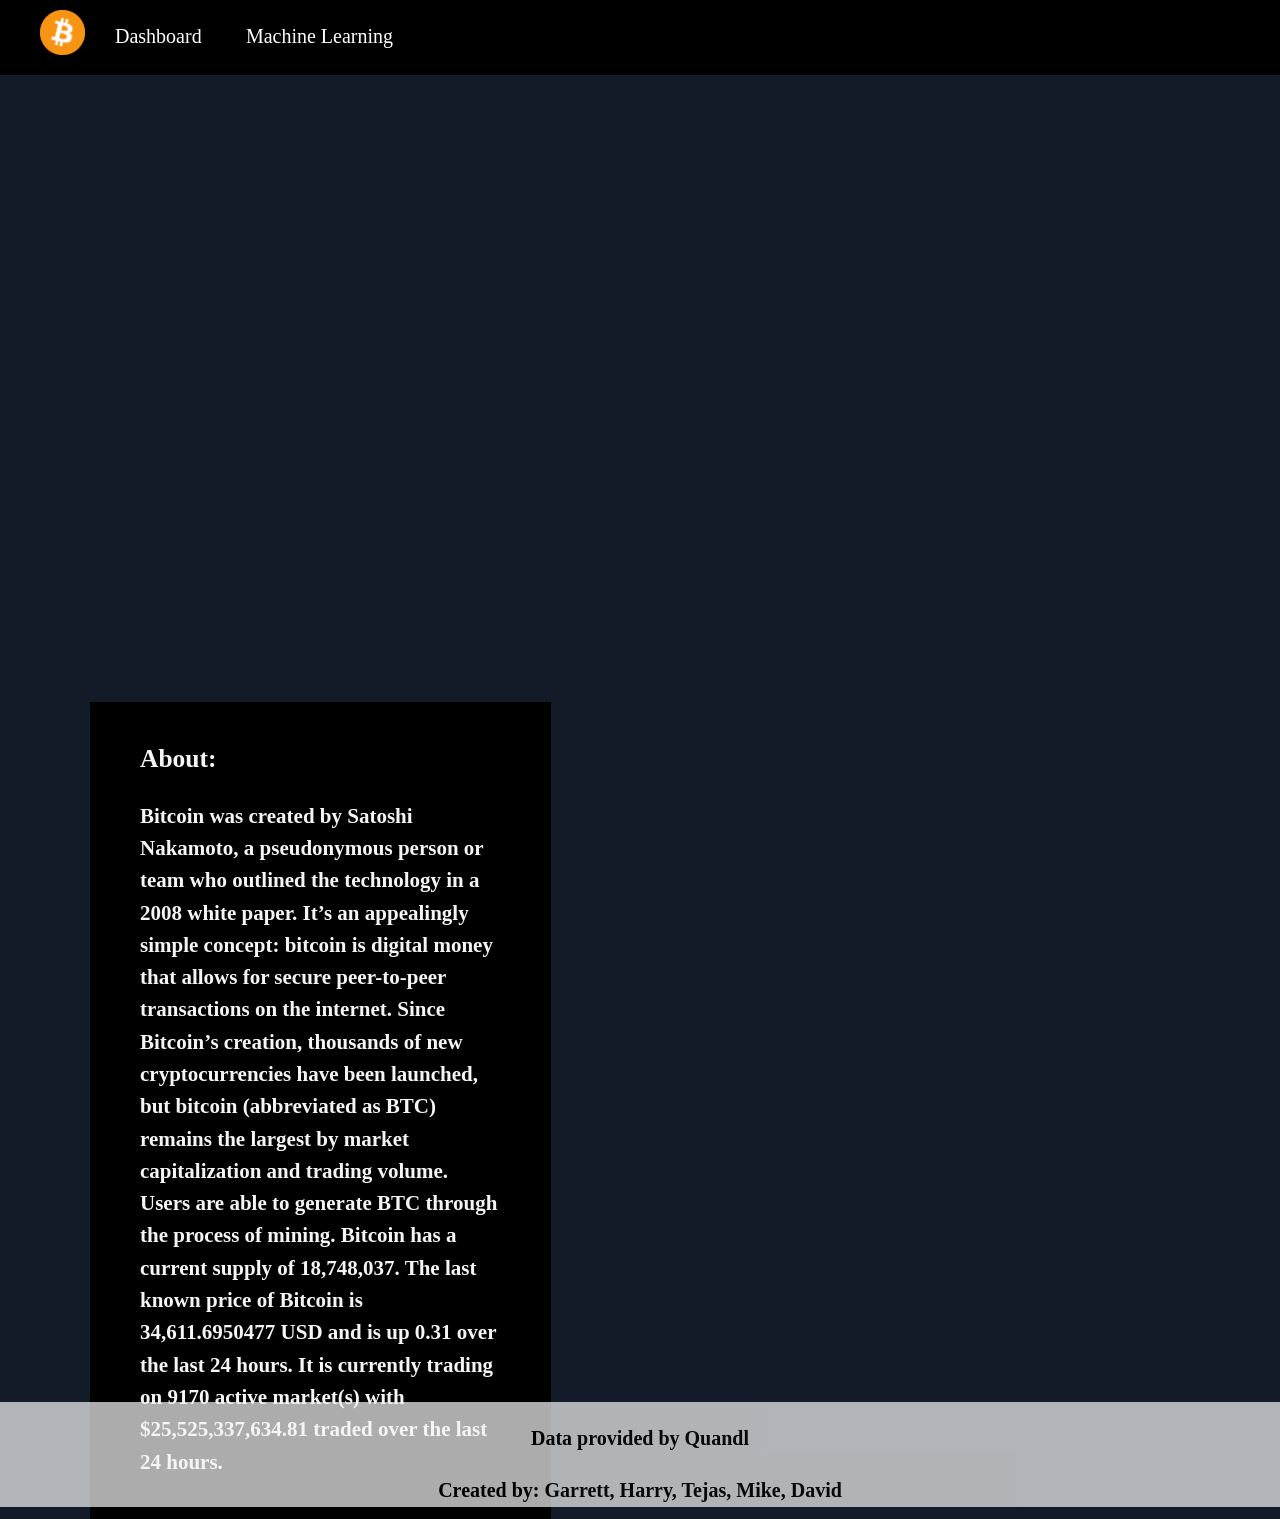
<file: index.html>
<!DOCTYPE html>
<html lang=en>
    <head>
        <!-- Our CSS -->
        <link rel="stylesheet" type="text/css" href="static/css/style.css">
        <title>BTC Predictor</title>
    </head>

    <body>
        
        <header>
            <div class="navbar">
                <img src="./static/images/BTC_Logo.svg.png" alt="bitcoin" class="logo" >           
                <ul>
                    <li><a href="index.html">Dashboard</a></li>
                    <li><a href="ml.html">Machine Learning</a></li>
                </ul>
            </div>
        </header>


        <div class="container g1-container">
            <div class="wrapper-visual">
                <div id="graph"></div>
                <div id="graph2"></div>
            </div>
        </div>

        <div class="container2">
            <div class="descript-container">
                <h2>About:</h2>
                <p>Bitcoin was created by Satoshi Nakamoto, a pseudonymous person or team who outlined the technology in a 2008 white paper. It’s an appealingly simple concept: bitcoin is digital money that allows for secure peer-to-peer transactions on the internet. Since Bitcoin’s creation, thousands of new cryptocurrencies have been launched, but bitcoin (abbreviated as BTC) remains the largest by market capitalization and trading volume. Users are able to generate BTC through the process of mining. Bitcoin has a current supply of 18,748,037. The last known price of Bitcoin is 34,611.6950477 USD and is up 0.31 over the last 24 hours. It is currently trading on 9170 active market(s) with $25,525,337,634.81 traded over the last 24 hours.</p>
            </div>
            <div class="visual-wrapper">
                <div id="graph3"></div>
            </div>
        </div>

        <div id="footer">
            <div class="foot-text">Data provided by Quandl</div>
            <div class="foot-text">Created by: Garrett, Harry, Tejas, Mike, David</div>
        </div>


        <!-- D3 -->
        <script src="https://d3js.org/d3.v3.min.js"></script>
        <!-- Plotly -->
        <script src="https://cdn.plot.ly/plotly-latest.min.js"></script>

        <script src="https://sdk.amazonaws.com/js/aws-sdk-2.945.0.min.js"></script>

        <script type="text/javascript" src="./static/js/app.js"></script>

    </body>

</html>
</file>
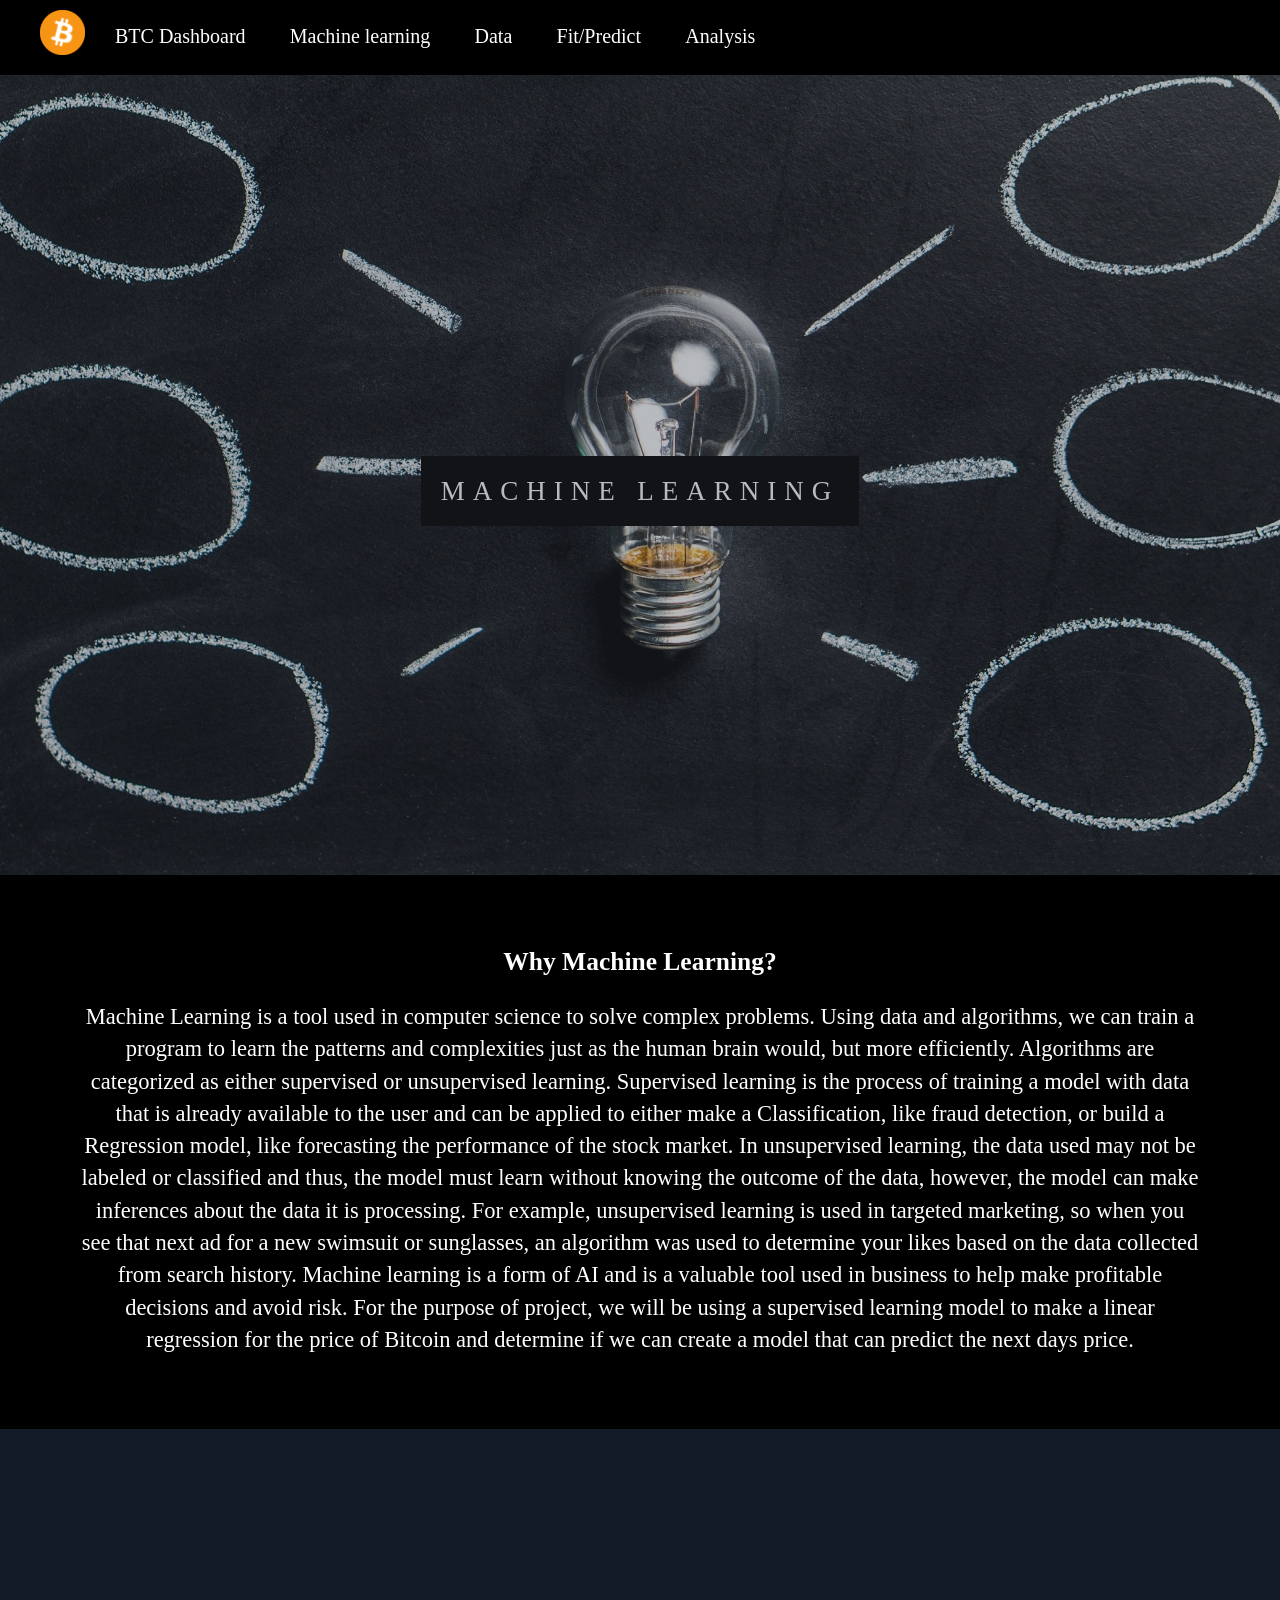
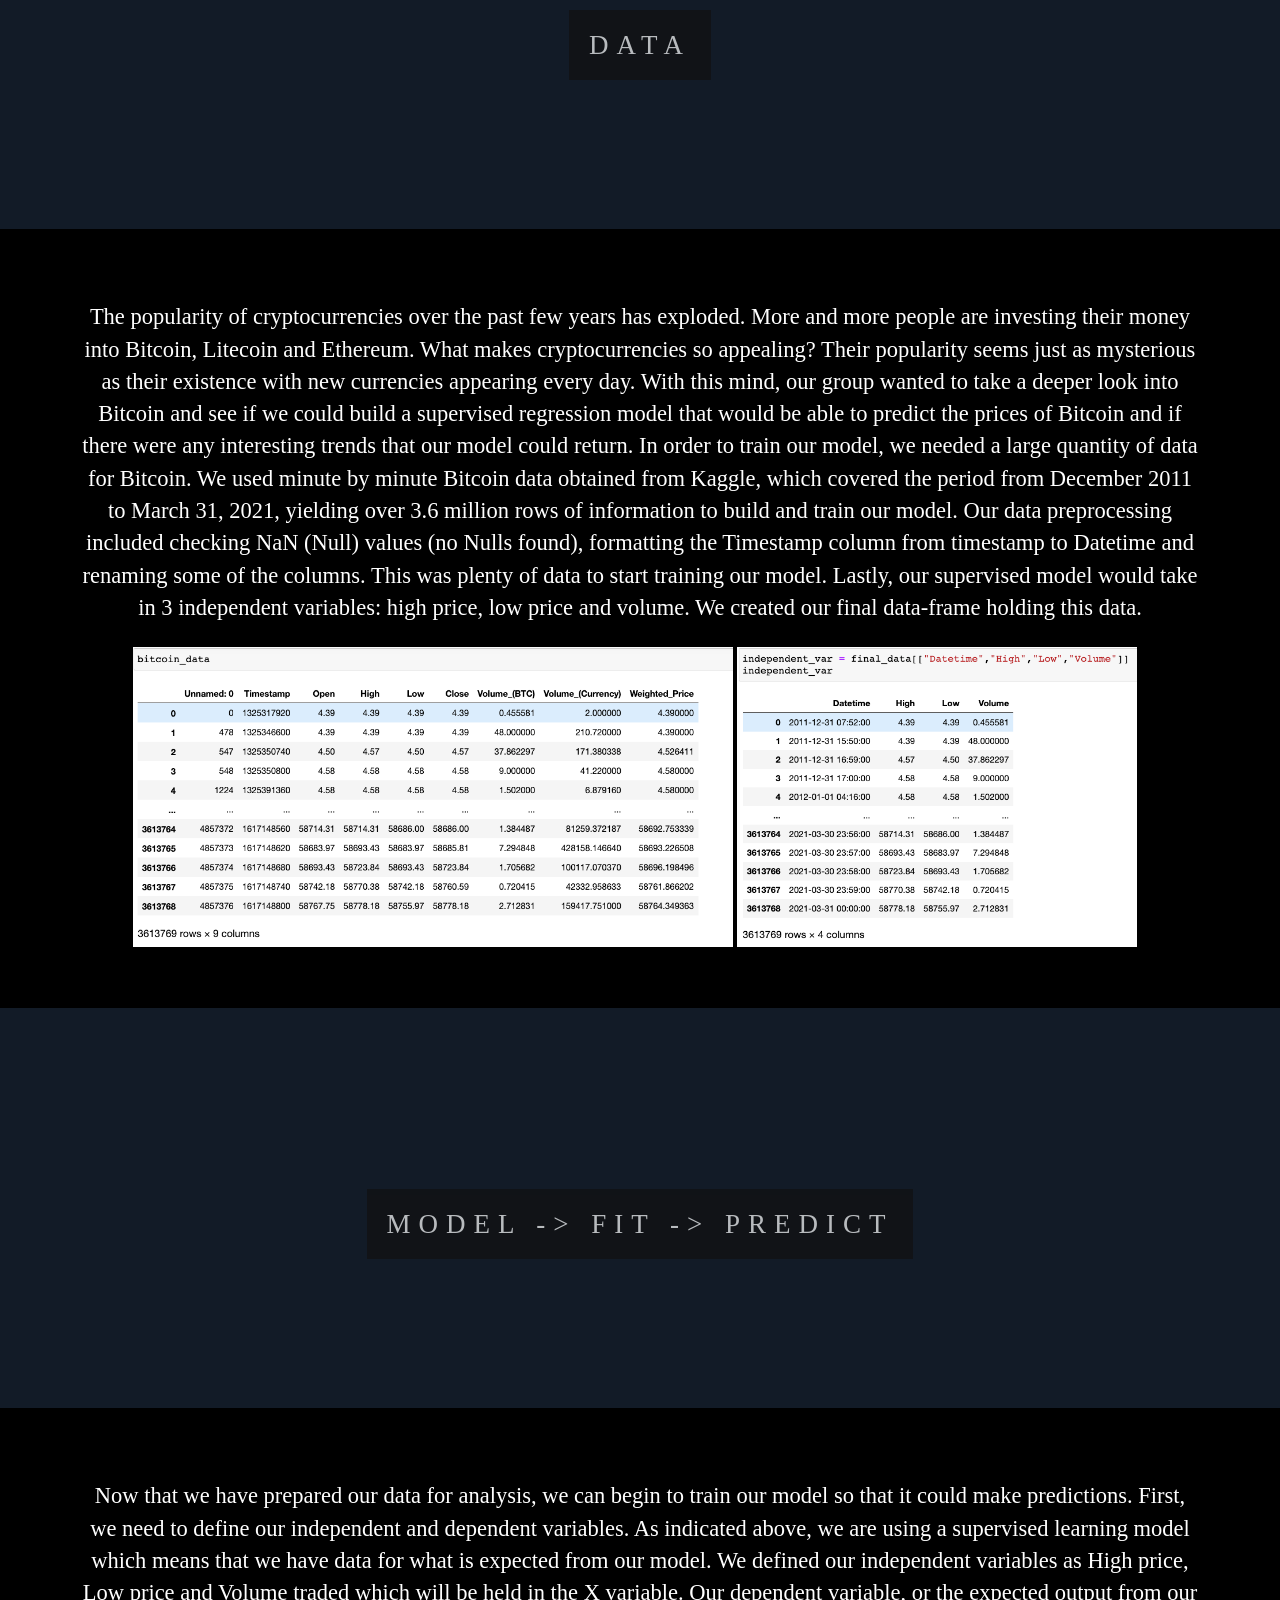
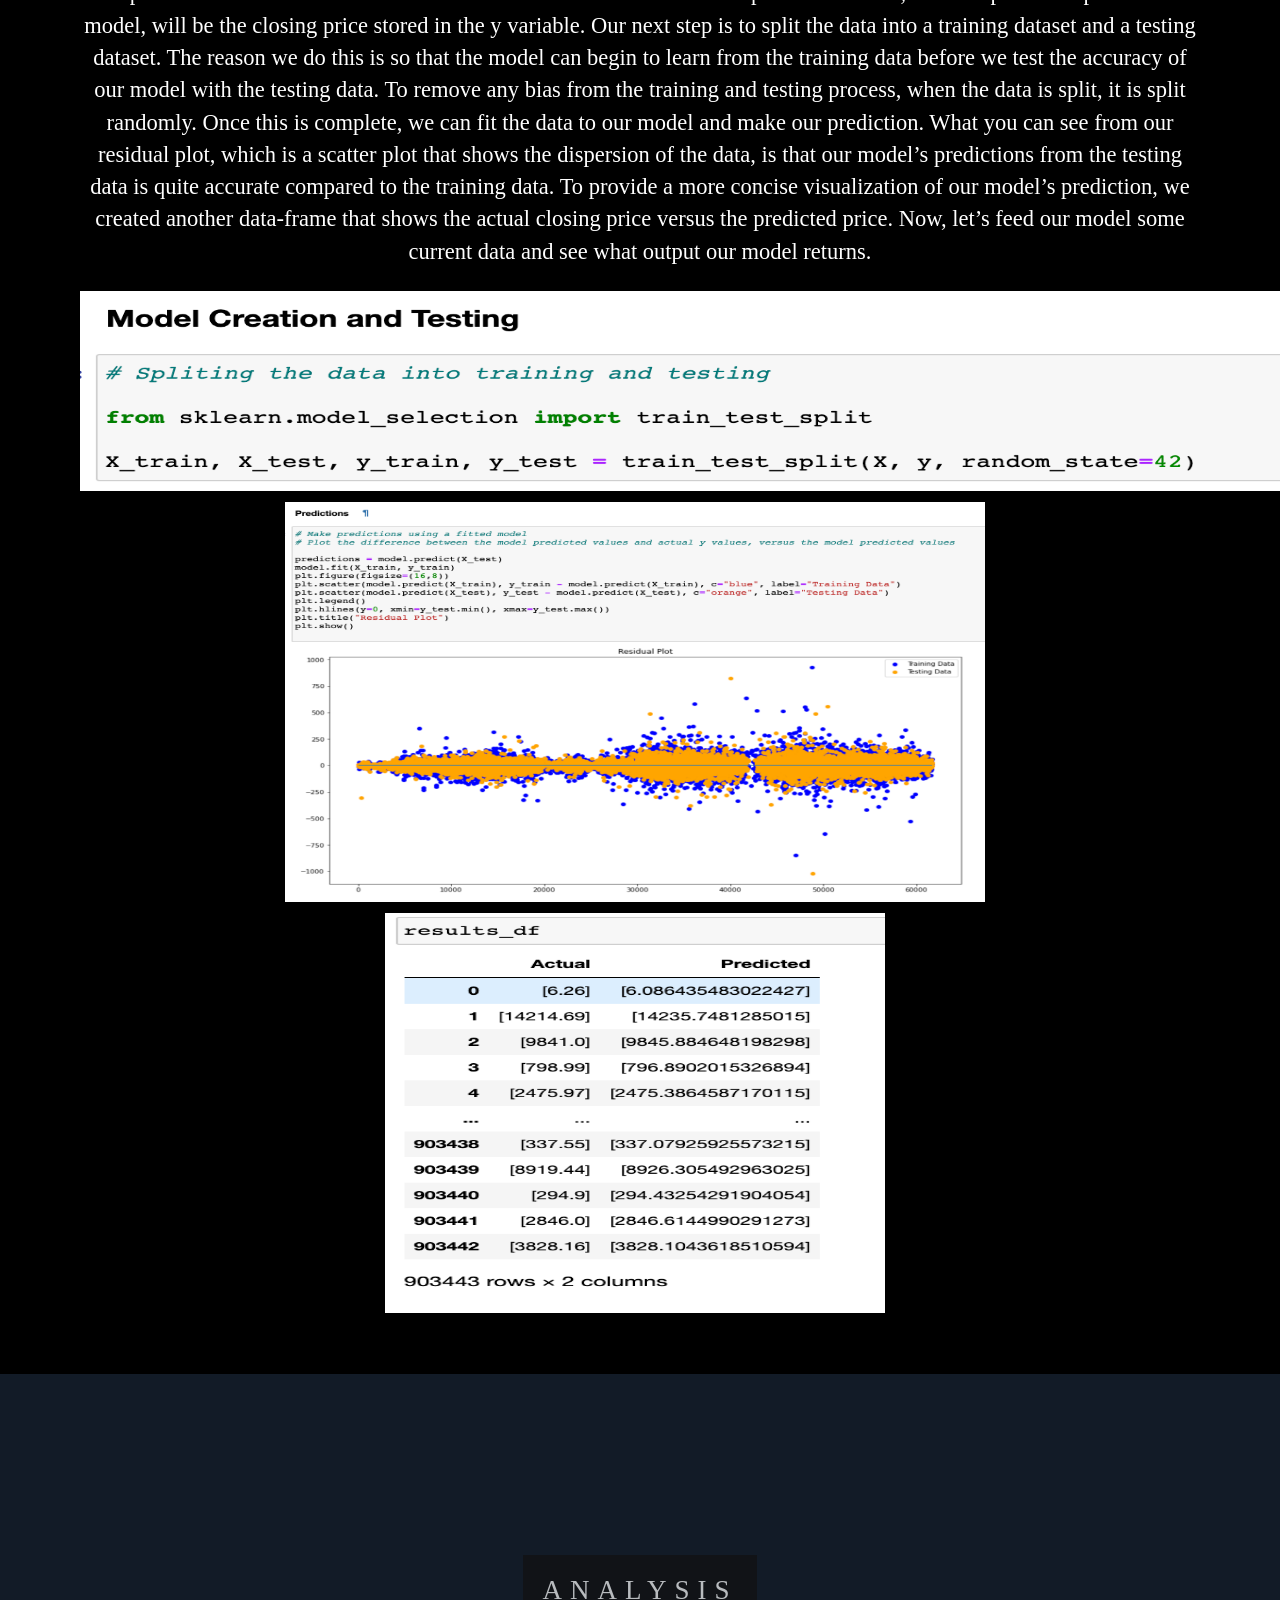
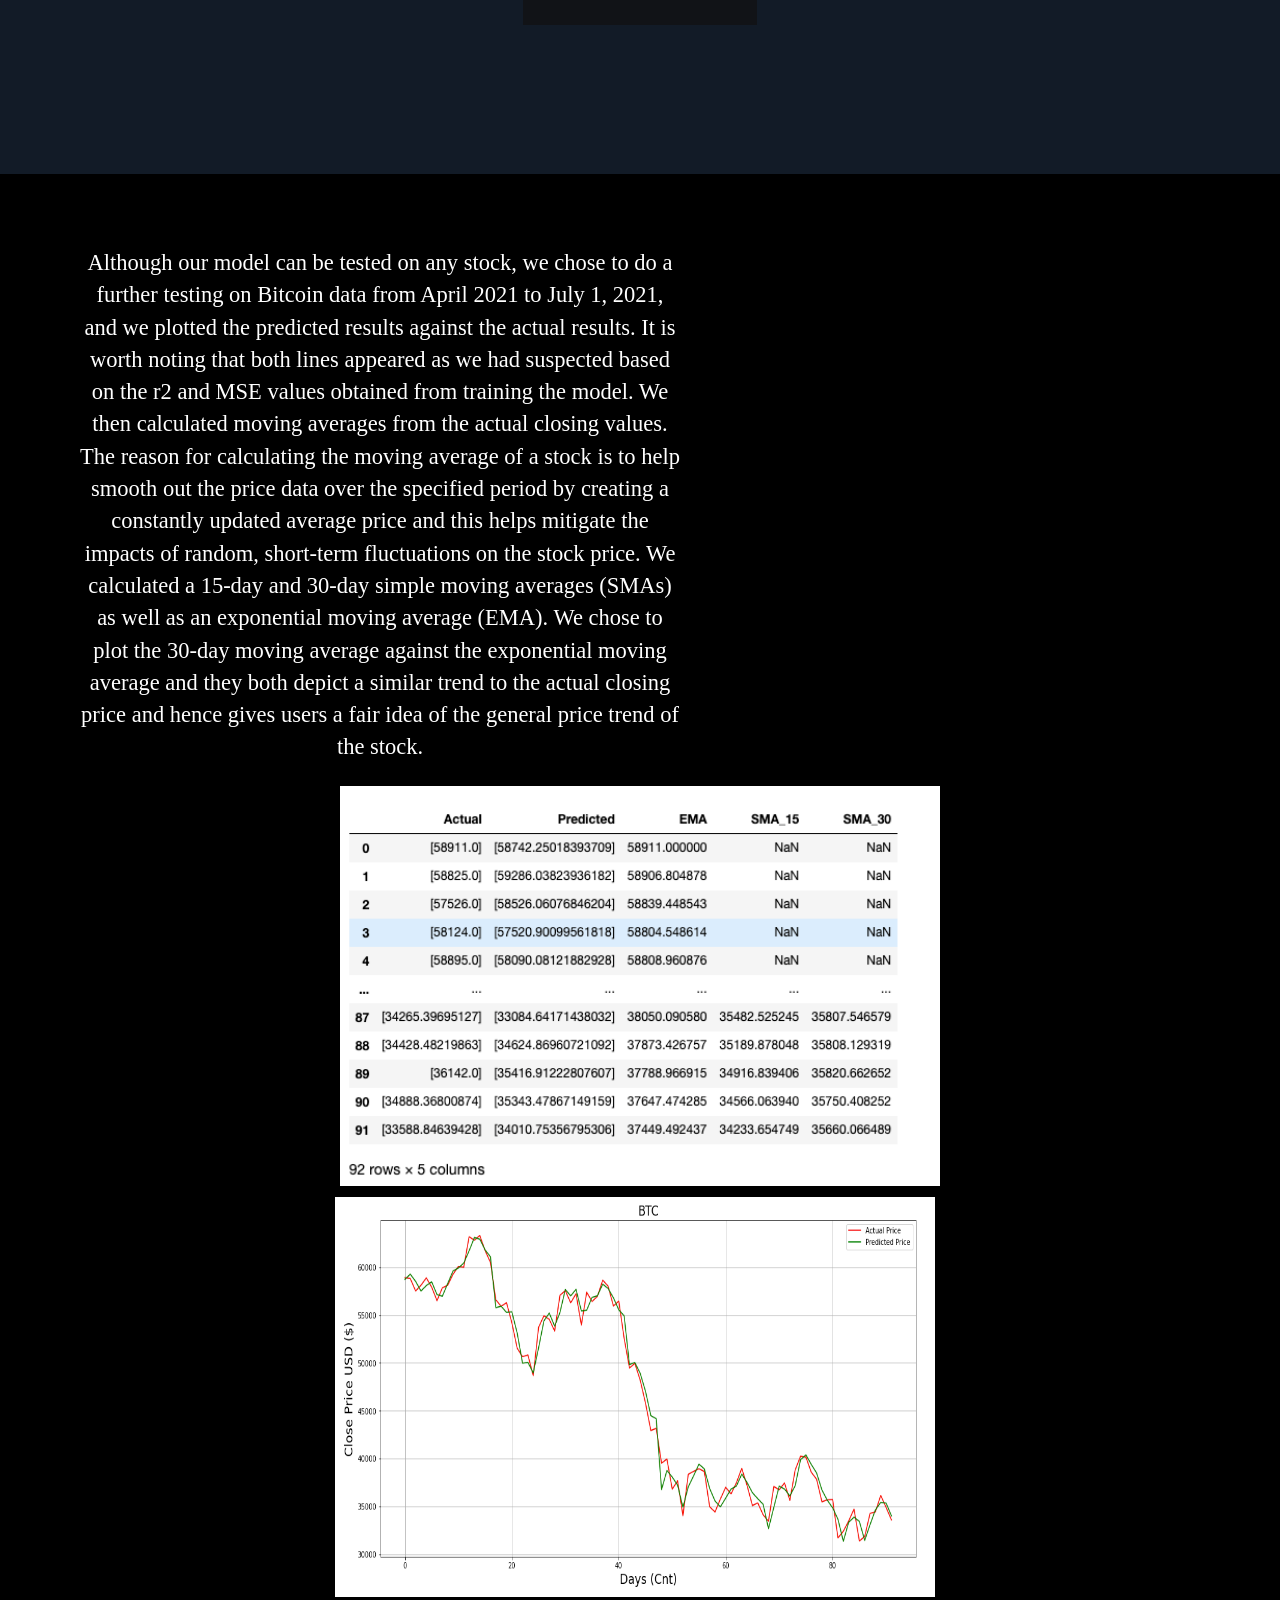
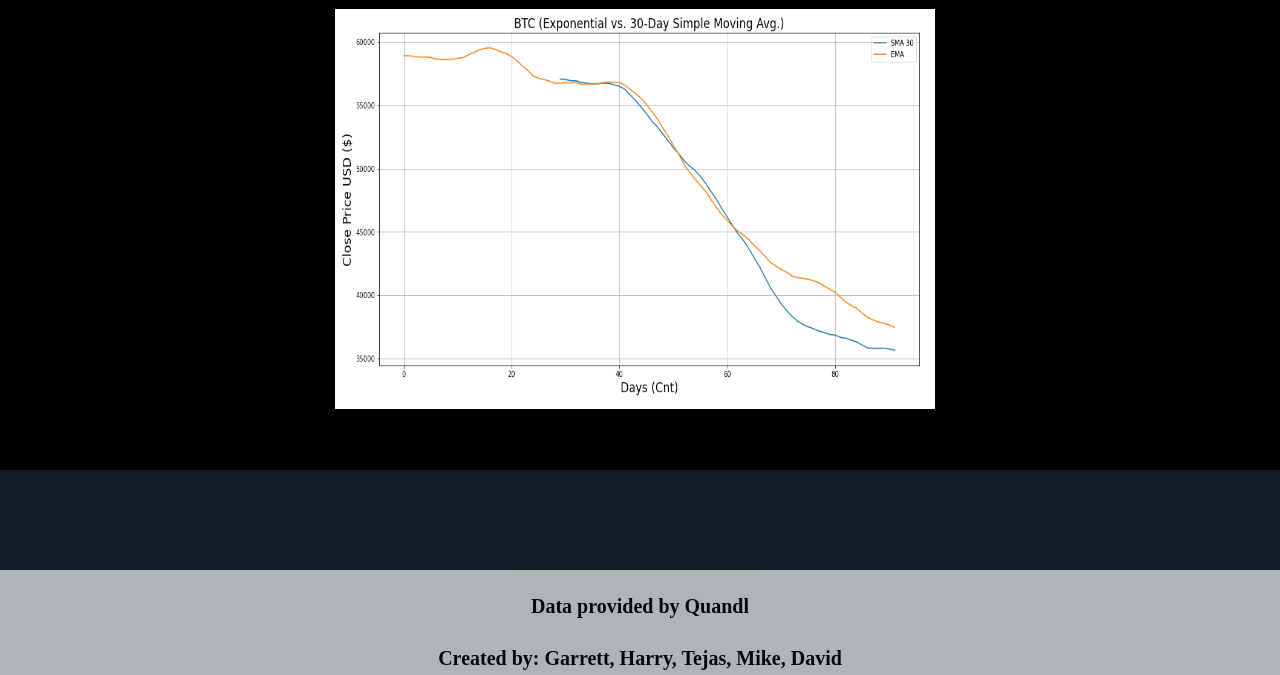
<file: ml.html>
<!DOCTYPE html>
<html lang=en>
    <head>

        <title>BTC Predictor</title>
        <!-- Our CSS -->
        <link rel="stylesheet" type="text/css" href="./static/css/style.css">
    </head>

    <body>
        <header>
            <div class="navbar">
                <img src="./static/images/BTC_Logo.svg.png" alt="bitcoin" class="logo">                
                <ul>
                    <li><a href="home.html">BTC Dashboard</a></li>
                    <li><a href="ml.html#section1">Machine learning</a></li>
                    <li><a href="ml.html#section2">Data</a></li>
                    <li><a href="ml.html#section3">Fit/Predict</a></li>
                    <li><a href="ml.html#section4">Analysis</a></li>
                </ul>
            </div>
        </header>

        <div class="img1">
            <div class="ptext">
                <span class="border">
                    Machine Learning
                </span>
            </div>
        </div>

        <section class="section section-dark" id="section1">
            <h2>Why Machine Learning?</h2>
            <p>
                Machine Learning is a tool used in computer science to solve complex problems. Using data and algorithms, we can train a program to learn the patterns and complexities just as the human brain would, but more efficiently. Algorithms are categorized as either supervised or unsupervised learning. Supervised learning is the process of training a model with data that is already available to the user and can be applied to either make a Classification, like fraud detection, or build a Regression model, like forecasting the performance of the stock market. In unsupervised learning, the data used may not be labeled or classified and thus, the model must learn without knowing the outcome of the data, however, the model can make inferences about the data it is processing. For example, unsupervised learning is used in targeted marketing, so when you see that next ad for a new swimsuit or sunglasses, an algorithm was used to determine your likes based on the data collected from search history. Machine learning is a form of AI and is a valuable tool used in business to help make profitable decisions and avoid risk. For the purpose of project, we will be using a supervised learning model to make a linear regression for the price of Bitcoin and determine if we can create a model that can predict the next days price.
            </p>
        </section>

        <div class="img2">
            <div class="ptext">
                <span class="border">
                    DATA
                </span>
            </div>
        </div>

        <section class="section section-dark" id="section2">
            <p>
                The popularity of cryptocurrencies over the past few years has exploded. More and more people are investing their money into Bitcoin, Litecoin and Ethereum. What makes cryptocurrencies so appealing? Their popularity seems just as mysterious as their existence with new currencies appearing every day. With this mind, our group wanted to take a deeper look into Bitcoin and see if we could build a supervised regression model that would be able to predict the prices of Bitcoin and if there were any interesting trends that our model could return. In order to train our model, we needed a large quantity of data for Bitcoin. We used minute by minute Bitcoin data obtained from Kaggle, which covered the period from December 2011 to March 31, 2021, yielding over 3.6 million rows of information to build and train our model. Our data preprocessing included checking NaN (Null) values (no Nulls found), formatting the Timestamp column from timestamp to Datetime and renaming some of the columns. This was plenty of data to start training our model. Lastly, our supervised model would take in 3 independent variables: high price, low price and volume. We created our final data-frame holding this data. 
            </p>
            <div class="image-container">
                <img src="./static/images/initial_data.png" alt="raw data" height=300px width=600>
                <img src="./static/images/clean_data.png" alt="clean data" height=300px width=400>
            </div>
        </section>

        <div class="img3">
            <div class="ptext">
                <span class="border">
                    Model -> Fit -> Predict
                </span>
            </div>
        </div>

        <section class="section section-dark" id="section3">
            <h2></h2>
            <p>
                Now that we have prepared our data for analysis, we can begin to train our model so that it could make predictions. First, we need to define our independent and dependent variables. As indicated above, we are using a supervised learning model which means that we have data for what is expected from our model. We defined our independent variables as High price, Low price and Volume traded which will be held in the X variable. Our dependent variable, or the expected output from our model, will be the closing price stored in the y variable. Our next step is to split the data into a training dataset and a testing dataset. The reason we do this is so that the model can begin to learn from the training data before we test the accuracy of our model with the testing data. To remove any bias from the training and testing process, when the data is split, it is split randomly. Once this is complete, we can fit the data to our model and make our prediction. What you can see from our residual plot, which is a scatter plot that shows the dispersion of the data, is that our model’s predictions from the testing data is quite accurate compared to the training data. To provide a more concise visualization of our model’s prediction, we created another data-frame that shows the actual closing price versus the predicted price. Now, let’s feed our model some current data and see what output our model returns.
            </p>
            <img src="./static/images/split_data.png" alt="clean data" height=200px width=1200px>
            <div class="image-container">
                <img src="./static/images/prediction.png" alt="raw data" height=400px width=700px>
                <img src="./static/images/model_output.png" alt="clean data" height=400px width=500px>
            </div>

        </section>

        <div class="img4">
            <div class="ptext">
                <span class="border">
                    Analysis
                </span>
            </div>
        </div>

        <section class="section" id="section4">
            <div class="analysis-container">
                <div class="analysis-descript">
                    <p>
                        Although our model can be tested on any stock, we chose to do a further testing on Bitcoin data from April 2021 to July 1, 2021, and we plotted the predicted results against the actual results. It is worth noting that both lines appeared as we had suspected based on the r2 and MSE values obtained from training the model. We then calculated moving averages from the actual closing values. The reason for calculating the moving average of a stock is to help smooth out the price data over the specified period by creating a constantly updated average price and this helps mitigate the impacts of random, short-term fluctuations on the stock price. We calculated a 15-day and 30-day simple moving averages (SMAs) as well as an exponential moving average (EMA). We chose to plot the 30-day moving average against the exponential moving average and they both depict a similar trend to the actual closing price and hence gives users a fair idea of the general price trend of the stock. 
                    </p>
                </div>
                <img src="./static/images/table.png" alt="raw data" height=400px width=600px>
            </div>

            <div class="image-container">
                <img src="./static/images/actual-predicted.png" alt="raw data" height=400px width=600px>
                <img src="./static/images/moving-avg.png" alt="raw data" height=400px width=600px>
            </div>
            
        </section>

        <div id="footer">
            <div class="foot-text">Data provided by Quandl</div>
            <div class="foot-text">Created by: Garrett, Harry, Tejas, Mike, David</div>
        </div>


    </body>


</html>
</file>
<file: static/css/style.css>
html body{
    height: 100%;
    margin:0;
    padding:0;
    font-size: 17px;
    font-weight: 400;
    line-height: 1.9em;
    background-color: #121b27;
}

header{
    width: 100%;
    height: 75px;
    background-color: black;
    
}

.logo{
    float: left;
    width: auto;
    height: 45px;
    padding: 10px;
}

.navbar{
    padding-left:30px;
    z-index: 1;
    background-color: black;
    color: white;
}

.navbar ul{
    float: left;
    list-style-type: none;
    margin-left:50px;
    margin: 0;
    padding: 0;
}

.navbar ul li {
    display: inline-block;
    padding: 20px;
}

.navbar ul li a{
    color: white;
    text-decoration: none;
    font-size:20px;
}

.navbar ul li a:hover{
    color:goldenrod;
}

.img1, .img2, .img3, .img4{
    position:relative;
    opacity:0.70;
    background-position: center;
    background-size:cover;
    background-repeat: no-repeat;

    /* parallax effect */
    background-attachment:fixed;
}

.img1{
    background-image: url(../images/image1.jpg);
    min-height: 800px;
}

.img2{
    background-image: url(../images/image2.jpg);
    min-height: 400px;
}

.img3{
    background-image: url(../images/image3.jpg);
    min-height: 400px;
}

.img4{
    background-image: url(../images/image4.jpg);
    min-height: 400px;
}

.section{
    text-align: center;
    padding: 50px 80px;
    background-color: black;
    color: white;
}

.ptext{
    position:absolute;
    top: 50%;
    width: 100%;
    text-align: center;
    color: #000;
    font-size: 27px;
    letter-spacing:8px;
    text-transform: uppercase;
}

.ptext .border{
    background-color: #111;
    color:#fff;
    padding:20px
}

section p {
    font-size: 22.5px;
}
.analysis-descript p{
    /* display: inline-block; */
    width: 600px;
    
   
}

.analysis-container .analysis-descript{
    display: inline-block;
    float: left;
}



section .image-container {
    display: inline-block;
    margin-right: 10px;
}

.g1-container{
    width: 90%;
    height:610px;
    margin-left: 90px;
    margin-right: 90px;
    color: white;
    /* background-color: whitesmoke; */
}

#graph{
    width: 70%;
    height:600px;
    display: inline-block;
}

#graph2{
    width: 27%;
    height: 600px;
    display: inline-block;
    margin-left: 10px;
}

.container2{
    width: 90%;
    height:600px;
    margin-top:17px;
    margin-left: 90px;
    margin-right: 90%;
    /* background-color: black; */
}

.descript-container{
    margin: 0;
    width: 40%;
    height: auto;
    display: inline-block;
    background-color: black;
    
}

.descript-container h2 {
    padding-left: 50px;
    padding-top:20px;
    color: whitesmoke;
}

.descript-container p {
    padding-left: 50px;
    padding-top:3px;
    padding-bottom:20px;
    padding-right:50px;
    font-size:21px;
    font-weight: 600;
    color: whitesmoke;
}

.visual-wrapper {
    position: relative;
    top: 30px;
    left: 80px;
    width: 50%;
    height: 600px;
    display: inline-block;
    margin-left: 10px;
}

#graph3 svg {
    font-family: "Helvetica Neue", Helvetica;
    stroke: #fff;
    fill: #fff;
  }
  
#graph3 .line {
    fill: none;
    stroke: #fff;
    stroke-width: 2px;
    color: #fff;
}

.graph3 .tick text {
    fill: white;
    stroke:white;
    color:white;
}

.svg-container {
    display: inline-block;
    position: relative;
    width: 100%;
    padding-bottom: 100%;
    vertical-align: top;
    overflow: hidden;
}

.svg-content {
    display: inline-block;
    position: absolute;
    top: 0;
    left: 0;
}

#footer{
    position:relative;
    bottom:-100px;
    height: 70px;
    width: 100%;

}

#footer .foot-text{
    text-align: center;
    padding-top: 20px;
    font-size: 20px;
    font-weight: bold;
    background-color: whitesmoke;
    opacity: 0.7;
}
</file>
